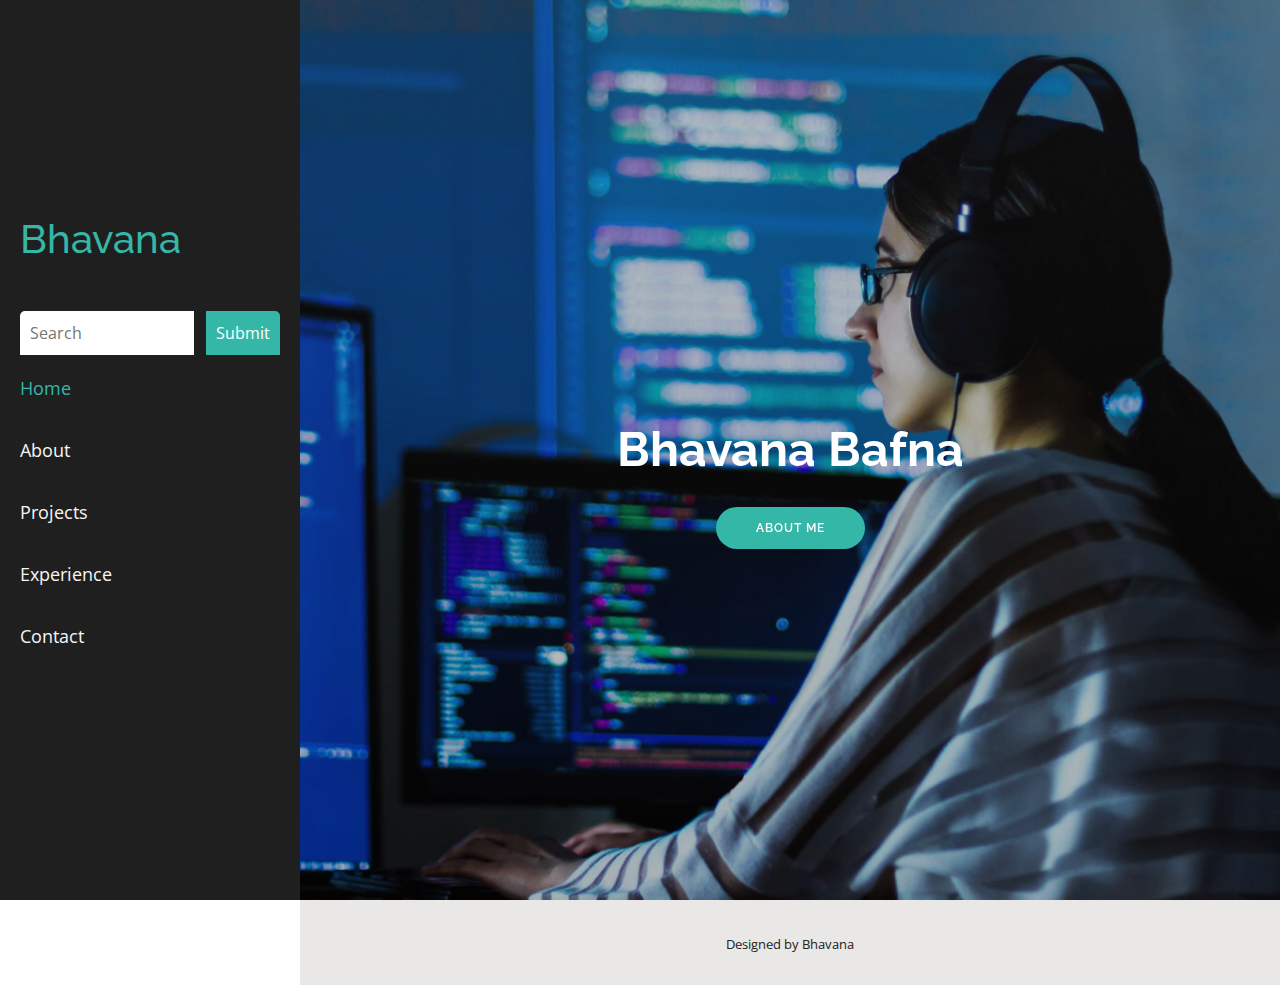
<file: index.html>
<!DOCTYPE html>
<html lang="en">

<head>
  <meta charset="utf-8">
  <meta content="width=device-width, initial-scale=1.0" name="viewport">

  <title> Bhavana Bafna | Portfolio</title>
  <meta content="" name="description">
  <meta content="" name="keywords">

  <!-- Favicons -->
  <link href="assets/img/favicon.png" rel="icon">
  <link href="assets/img/apple-touch-icon.png" rel="apple-touch-icon">

  <!-- Google Fonts -->
  <link href="https://fonts.googleapis.com/css?family=Open+Sans:300,300i,400,400i,600,600i,700,700i|Raleway:300,300i,400,400i,500,500i,600,600i,700,700i|Poppins:300,300i,400,400i,500,500i,600,600i,700,700i" rel="stylesheet">

  <!-- Vendor CSS Files -->
  <link href="assets/vendor/aos/aos.css" rel="stylesheet">
  <link href="assets/vendor/bootstrap/css/bootstrap.min.css" rel="stylesheet">
  <link href="assets/vendor/bootstrap-icons/bootstrap-icons.css" rel="stylesheet">
  <link href="assets/vendor/boxicons/css/boxicons.min.css" rel="stylesheet">
  <link href="assets/vendor/glightbox/css/glightbox.min.css" rel="stylesheet">
  <link href="assets/vendor/swiper/swiper-bundle.min.css" rel="stylesheet">

  <!-- Template Main CSS File -->
  <link href="assets/css/style.css" rel="stylesheet">

</head>

<body>

  <!-- ======= Header ======= -->
  <div class="sidebar">
    <h1 class="logo me-auto me-lg-0 mb-5"><a href="index.html">Bhavana</a></h1>
    <div class="search">
      <form class="search-form">
        <input type="text" placeholder="Search">
        <input type="submit" value="Submit">
      </form>
    </div>
    <a href="index.html" class="sidebar-tabs sidebar-active">Home</a>
    <a href="about.html" class="sidebar-tabs">About</a>
    <a href="projects.html" class="sidebar-tabs">Projects</a>
    <a href="experience.html" class="sidebar-tabs">Experience</a>
    <a href="contact.html" class="sidebar-tabs">Contact</a>
    
  </div>

  <header id="header" class="fixed-top">
    
    <div class="container-fluid d-flex justify-content-between align-items-center">

      <h1 class="logo me-auto me-lg-0"><a href="index.html">Bhavana</a></h1>

      <nav id="navbar" class="navbar order-last order-lg-0">
        
        <ul>
          <li><a class="active" href="index.html">Home</a></li>
          <li><a href="about.html">About</a></li>
          <li><a href="experience.html">Experience</a></li>
          <li><a href="projects.html">Projects</a></li>
          <li><a href="contact.html">Contact</a></li>
        </ul>
        <!-- <input type="text" placeholder="Search"> -->
        <i class="bi bi-list mobile-nav-toggle"></i>
      </nav>
      <!-- .navbar -->

      <div class="header-social-links">
        <a href="mailto: bhavnabafna.bb@gmail.com" class="mail"><i class="bi bi-envelope"></i></a>
        <a href="https://github.com/Bhavana568" class="github"><i class="bi bi-github"></i></a>
        <a href="https://instagram.com/bafna_bhavana123?utm_medium=copy_link" class="instagram"><i class="bi bi-instagram"></i></a>
        <a href="https://www.linkedin.com/in/bhavana-bafna-2b80991a6" class="linkedin"><i class="bi bi-linkedin"></i></i></a>
      </div>

    </div>

  </header>
  <!-- End Header -->

  <!-- ======= Hero Section ======= -->
  <section id="hero" class="d-flex align-items-center">
    <div class="container d-flex flex-column align-items-center" data-aos="zoom-in" data-aos-delay="100">
      <h1>Bhavana Bafna</h1>
      <a href="about.html" class="btn-about">About Me</a>
    </div>
  </section><!-- End Hero -->

  <!-- ======= Footer ======= -->
  <footer id="footer">
    <div class="container">
     
      <div class="credits">
        Designed by Bhavana
      </div>
    </div>
  </footer><!-- End  Footer -->

  <div id="preloader"></div>
  <a href="#" class="back-to-top d-flex align-items-center justify-content-center"><i class="bi bi-arrow-up-short"></i></a>

  <!-- Vendor JS Files -->
  <script src="assets/vendor/purecounter/purecounter.js"></script>
  <script src="assets/vendor/aos/aos.js"></script>
  <script src="assets/vendor/bootstrap/js/bootstrap.bundle.min.js"></script>
  <script src="assets/vendor/glightbox/js/glightbox.min.js"></script>
  <script src="assets/vendor/isotope-layout/isotope.pkgd.min.js"></script>
  <script src="assets/vendor/swiper/swiper-bundle.min.js"></script>
  <script src="assets/vendor/waypoints/noframework.waypoints.js"></script>
  <script src="assets/vendor/php-email-form/validate.js"></script>

  <!-- Template Main JS File -->
  <script src="assets/js/main.js"></script>

</body>

</html>
</file>
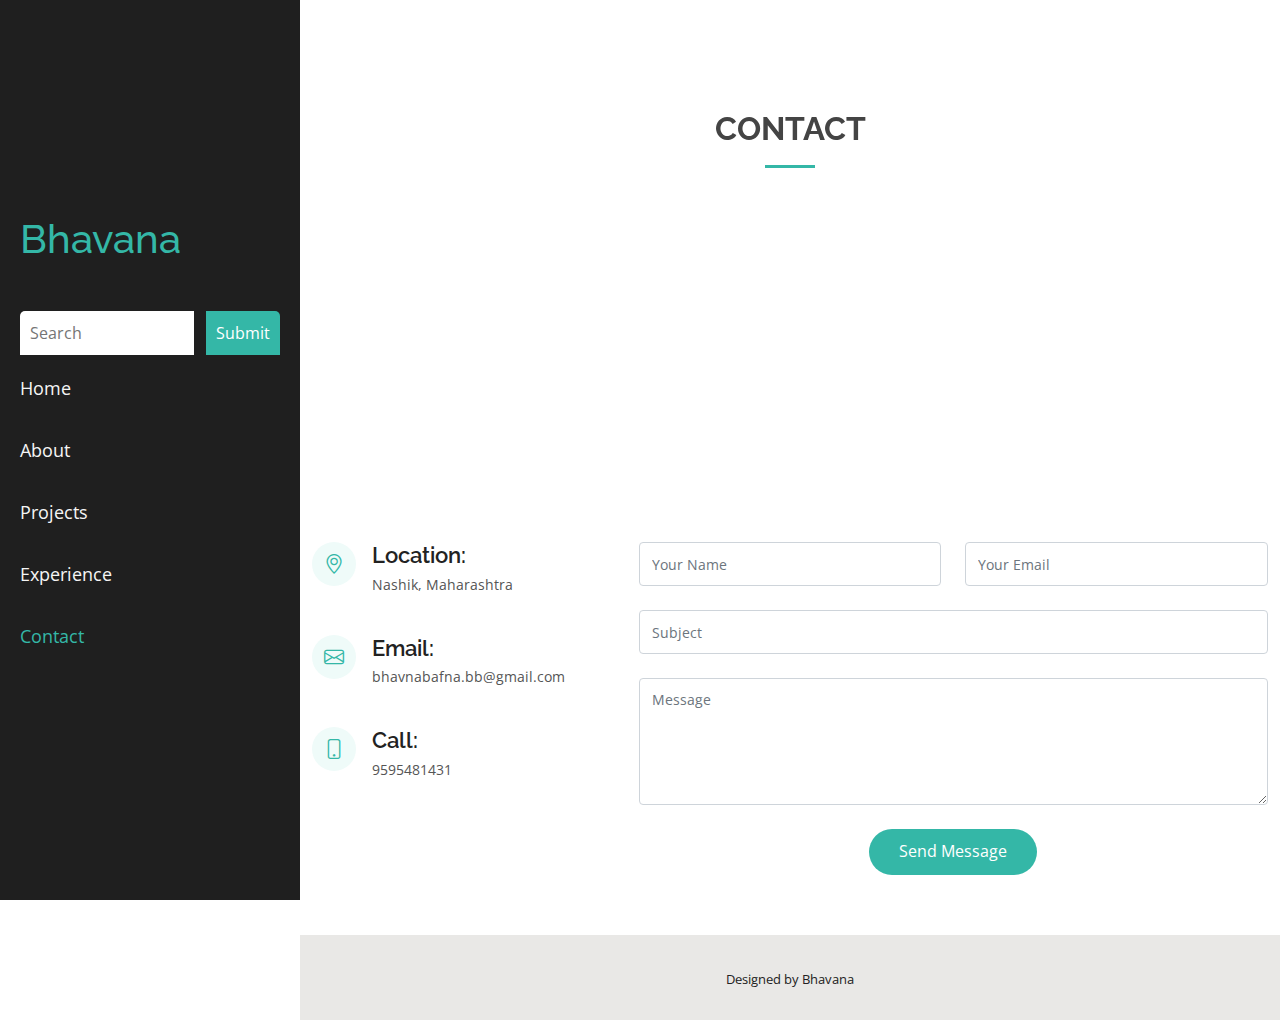
<file: contact.html>
<!DOCTYPE html>
<html lang="en">

<head>
  <meta charset="utf-8">
  <meta content="width=device-width, initial-scale=1.0" name="viewport">

  <title>Contact</title>
  <meta content="" name="description">
  <meta content="" name="keywords">

  <!-- Favicons -->
  <link href="assets/img/favicon.png" rel="icon">
  <link href="assets/img/apple-touch-icon.png" rel="apple-touch-icon">

  <!-- Google Fonts -->
  <link href="https://fonts.googleapis.com/css?family=Open+Sans:300,300i,400,400i,600,600i,700,700i|Raleway:300,300i,400,400i,500,500i,600,600i,700,700i|Poppins:300,300i,400,400i,500,500i,600,600i,700,700i" rel="stylesheet">

  <!-- Vendor CSS Files -->
  <link href="assets/vendor/aos/aos.css" rel="stylesheet">
  <link href="assets/vendor/bootstrap/css/bootstrap.min.css" rel="stylesheet">
  <link href="assets/vendor/bootstrap-icons/bootstrap-icons.css" rel="stylesheet">
  <link href="assets/vendor/boxicons/css/boxicons.min.css" rel="stylesheet">
  <link href="assets/vendor/glightbox/css/glightbox.min.css" rel="stylesheet">
  <link href="assets/vendor/swiper/swiper-bundle.min.css" rel="stylesheet">

  <!-- Template Main CSS File -->
  <link href="assets/css/style.css" rel="stylesheet">

</head>

<body>

  <!-- ======= Header ======= -->
  <header id="header" class="fixed-top">
    <div class="container-fluid d-flex justify-content-between align-items-center">

      <h1 class="logo me-auto me-lg-0"><a href="index.html">Bhavana</a></h1>
    
      <nav id="navbar" class="navbar order-last order-lg-0">
        <ul>
          <li><a href="index.html">Home</a></li>
          <li><a href="about.html">About</a></li>
          <li><a href="experience.html">Experience</a></li>
          <li><a href="projects.html">Projects</a></li>
          <li><a class="active" href="contact.html">Contact</a></li>
        </ul>
        <!-- <input type="text" placeholder="Search"> -->
        <i class="bi bi-list mobile-nav-toggle"></i>
      </nav><!-- .navbar -->

      <div class="header-social-links">
        <a href="mailto: bhavnabafna.bb@gmail.com" class="mail"><i class="bi bi-envelope"></i></a>
        <a href="https://github.com/Bhavana568" class="github"><i class="bi bi-github"></i></a>
        <a href="https://instagram.com/bafna_bhavana123?utm_medium=copy_link" class="instagram"><i class="bi bi-instagram"></i></a>
        <a href="https://www.linkedin.com/in/bhavana-bafna-2b80991a6" class="linkedin"><i class="bi bi-linkedin"></i></i></a>
      </div>

    </div>

  </header><!-- End Header -->

  <main id="main">

    <!-- ======= Contact Section ======= -->
    <div class="sidebar">
      <h1 class="logo me-auto me-lg-0 mb-5"><a href="index.html">Bhavana</a></h1>
      <!-- <input class="mb-5"  type="text" placeholder="Search"> -->
      <div class="search">
        <form class="search-form">
          <input type="text" placeholder="Search">
          <input type="submit" value="Submit">
        </form>
      </div>
      <a href="index.html" class="sidebar-tabs">Home</a>
      <a href="about.html" class="sidebar-tabs ">About</a>
      <a href="projects.html" class="sidebar-tabs">Projects</a>
      <a href="experience.html" class="sidebar-tabs">Experience</a>
      <a href="contact.html" class="sidebar-tabs sidebar-active">Contact</a>
    </div>

    <section id="contact" class="contact">
      <div class="container" data-aos="fade-up">

        <div class="section-title">
          <h2>Contact</h2>
           </div>

        <div>
          <iframe style="border:0; width: 100%; height: 270px;" src="https://www.google.com/maps/embed?pb=!1m18!1m12!1m3!1d239962.83697186882!2d73.6633947197378!3d19.990908031117453!2m3!1f0!2f0!3f0!3m2!1i1024!2i768!4f13.1!3m3!1m2!1s0x3bddd290b09914b3%3A0xcb07845d9d28215c!2sNashik%2C%20Maharashtra!5e0!3m2!1sen!2sin!4v1642654999520!5m2!1sen!2sin" frameborder="0" allowfullscreen></iframe>
         </div>

        <div class="row mt-5">

          <div class="col-lg-4">
            <div class="info">
              <div class="address">
                <i class="bi bi-geo-alt"></i>
                <h4>Location:</h4>
                <p>Nashik, Maharashtra</p>
              </div>

              <div class="email">
                <i class="bi bi-envelope"></i>
                <h4>Email:</h4>
                <p>bhavnabafna.bb@gmail.com</p>
              </div>

              <div class="phone">
                <i class="bi bi-phone"></i>
                <h4>Call:</h4>
                <p>9595481431</p>
              </div>

            </div>

          </div>

          <div class="col-lg-8 mt-5 mt-lg-0">

            <form action="forms/contact.php" method="post" role="form" class="php-email-form">
              <div class="row">
                <div class="col-md-6 form-group">
                  <input type="text" name="name" class="form-control" id="name" placeholder="Your Name" required>
                </div>
                <div class="col-md-6 form-group mt-3 mt-md-0">
                  <input type="email" class="form-control" name="email" id="email" placeholder="Your Email" required>
                </div>
              </div>
              <div class="form-group mt-3">
                <input type="text" class="form-control" name="subject" id="subject" placeholder="Subject" required>
              </div>
              <div class="form-group mt-3">
                <textarea class="form-control" name="message" rows="5" placeholder="Message" required></textarea>
              </div>
              <div class="my-3">
                <div class="loading">Loading</div>
                <div class="error-message"></div>
                <div class="sent-message">Your message has been sent. Thank you!</div>
              </div>
              <div class="text-center"><button type="submit">Send Message</button></div>
            </form>

          </div>

        </div>

      </div>
    </section><!-- End Contact Section -->

  </main><!-- End #main -->

  <!-- ======= Footer ======= -->
  <footer id="footer">
    <div class="container">
      
      <div class="credits">
        Designed by Bhavana
      </div>
    </div>
  </footer><!-- End  Footer -->

  <div id="preloader"></div>
  <a href="#" class="back-to-top d-flex align-items-center justify-content-center"><i class="bi bi-arrow-up-short"></i></a>

  <!-- Vendor JS Files -->
  <script src="assets/vendor/purecounter/purecounter.js"></script>
  <script src="assets/vendor/aos/aos.js"></script>
  <script src="assets/vendor/bootstrap/js/bootstrap.bundle.min.js"></script>
  <script src="assets/vendor/glightbox/js/glightbox.min.js"></script>
  <script src="assets/vendor/isotope-layout/isotope.pkgd.min.js"></script>
  <script src="assets/vendor/swiper/swiper-bundle.min.js"></script>
  <script src="assets/vendor/waypoints/noframework.waypoints.js"></script>
  <script src="assets/vendor/php-email-form/validate.js"></script>

  <!-- Template Main JS File -->
  <script src="assets/js/main.js"></script>

</body>

</html>
</file>
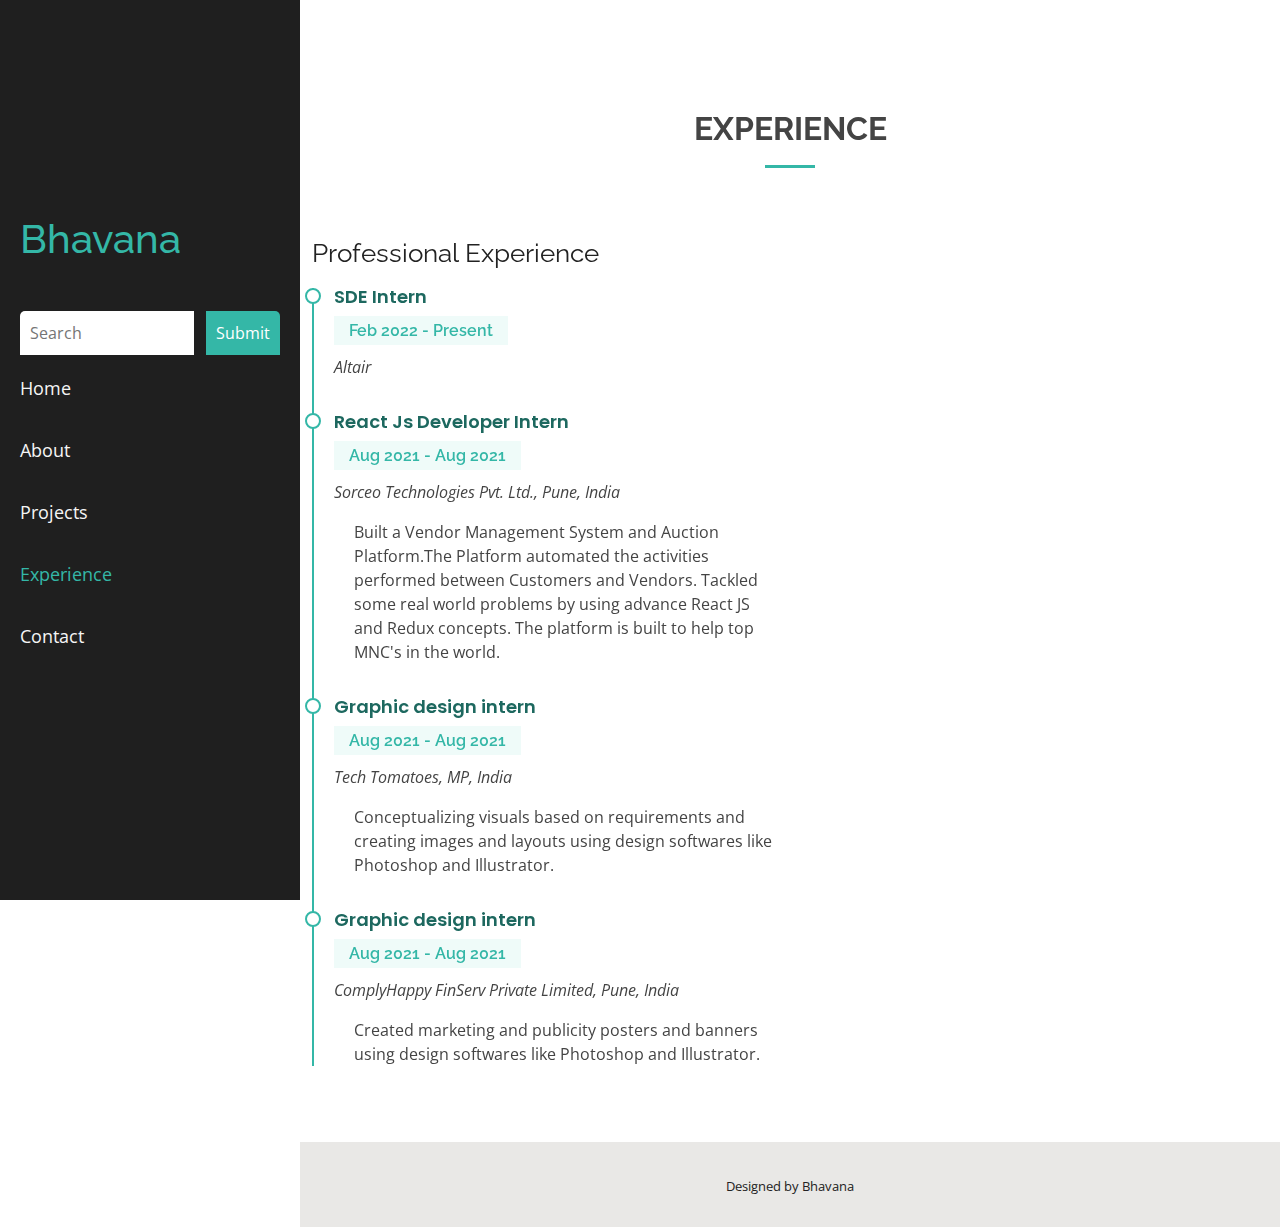
<file: experience.html>
<!DOCTYPE html>
<html lang="en">

<head>
  <meta charset="utf-8">
  <meta content="width=device-width, initial-scale=1.0" name="viewport">

  <title>Experience</title>
  <meta content="" name="description">
  <meta content="" name="keywords">

  <!-- Favicons -->
  <link href="assets/img/favicon.png" rel="icon">
  <link href="assets/img/apple-touch-icon.png" rel="apple-touch-icon">

  <!-- Google Fonts -->
  <link href="https://fonts.googleapis.com/css?family=Open+Sans:300,300i,400,400i,600,600i,700,700i|Raleway:300,300i,400,400i,500,500i,600,600i,700,700i|Poppins:300,300i,400,400i,500,500i,600,600i,700,700i" rel="stylesheet">

  <!-- Vendor CSS Files -->
  <link href="assets/vendor/aos/aos.css" rel="stylesheet">
  <link href="assets/vendor/bootstrap/css/bootstrap.min.css" rel="stylesheet">
  <link href="assets/vendor/bootstrap-icons/bootstrap-icons.css" rel="stylesheet">
  <link href="assets/vendor/boxicons/css/boxicons.min.css" rel="stylesheet">
  <link href="assets/vendor/glightbox/css/glightbox.min.css" rel="stylesheet">
  <link href="assets/vendor/swiper/swiper-bundle.min.css" rel="stylesheet">

  <!-- Template Main CSS File -->
  <link href="assets/css/style.css" rel="stylesheet">

</head>

<body>

  <!-- ======= Header ======= -->
  <div class="sidebar">
    <h1 class="logo me-auto me-lg-0 mb-5"><a href="index.html">Bhavana</a></h1>
    <div class="search">
      <form class="search-form">
        <input type="text" placeholder="Search">
        <input type="submit" value="Submit">
      </form>
    </div>
    <!-- <input class="mb-5"  type="text" placeholder="Search"> -->
    <a href="index.html" class="sidebar-tabs">Home</a>
    <a href="about.html" class="sidebar-tabs ">About</a>
    <a href="projects.html" class="sidebar-tabs">Projects</a>
    <a href="experience.html" class="sidebar-tabs sidebar-active">Experience</a>
    <a href="contact.html" class="sidebar-tabs ">Contact</a>
  </div>

  <header id="header" class="fixed-top">
    <div class="container-fluid d-flex justify-content-between align-items-center">

      <h1 class="logo me-auto me-lg-0"><a href="index.html">Bhavana</a></h1>
       <nav id="navbar" class="navbar order-last order-lg-0">
        <ul>
          <li><a href="index.html">Home</a></li>
          <li><a href="about.html">About</a></li>
          <li><a class="active" href="experience.html">Experience</a></li>
          <li><a href="projects.html">Projects</a></li>
         <li><a href="contact.html">Contact</a></li>
        </ul>
        <!-- <input type="text" placeholder="Search"> -->
        <!-- <i class="bi bi-list mobile-nav-toggle"></i> -->
      </nav>
      <!-- .navbar -->

      <div class="header-social-links">
        <a href="mailto: bhavnabafna.bb@gmail.com" class="mail"><i class="bi bi-envelope"></i></a>
        <a href="https://github.com/Bhavana568" class="github"><i class="bi bi-github"></i></a>
        <a href="https://instagram.com/bafna_bhavana123?utm_medium=copy_link" class="instagram"><i class="bi bi-instagram"></i></a>
        <a href="https://www.linkedin.com/in/bhavana-bafna-2b80991a6" class="linkedin"><i class="bi bi-linkedin"></i></i></a>
      </div>

    </div>

  </header><!-- End Header -->

  <main id="main">

    <!-- ======= Resume Section ======= -->
    <section id="resume" class="resume">
      <div class="container" data-aos="fade-up">

        <div class="section-title">
          <h2>Experience</h2>
          </div>

        <div class="row">
          <div class="col-lg-6">
            <h3 class="resume-title">Professional Experience</h3>
            <div class="resume-item">
              <h4>SDE Intern</h4>
              <h5>Feb 2022 - Present</h5>
              <p><em>Altair</em></p>
              <p>
              <ul>
                <p>
                  <!-- Built a Vendor Management System and Auction Platform.The Platform automated the activities performed between Customers and Vendors. Tackled some real world problems by using advance React JS and Redux concepts. The platform is built to help top MNC's in the world. -->
                </p>
               </ul>
              </p>
            </div>
            <div class="resume-item">
              <h4>React Js Developer Intern</h4>
              <h5>Aug 2021 - Aug 2021</h5>
              <p><em>Sorceo Technologies Pvt. Ltd., Pune, India</em></p>
              <p>
              <ul>
                <p>
                  Built a Vendor Management System and Auction Platform.The Platform automated the activities performed between Customers and Vendors. Tackled some real world problems by using advance React JS and Redux concepts. The platform is built to help top MNC's in the world.
                </p>
               </ul>
              </p>
            </div>
            <div class="resume-item">
              <h4>Graphic design intern</h4>
              <h5>Aug 2021 - Aug 2021</h5>
              <p><em>Tech Tomatoes, MP, India</em></p>
              <p>
              <ul>
                <p>
                  Conceptualizing visuals based on requirements and creating images and layouts using design softwares like Photoshop and Illustrator.
                </p>
                </ul>
              </p>
            </div>
            <div class="resume-item">
              <h4>Graphic design intern</h4>
              <h5>Aug 2021 - Aug 2021</h5>
              <p><em>ComplyHappy FinServ Private Limited, Pune, India</em></p>
              <p>
              <ul>
                <p>
                  Created marketing and publicity posters and banners using design softwares like Photoshop and Illustrator.
                </p>
                </ul>
              </p>
            </div>
          </div>
        </div>

      </div>
    </section><!-- End Resume Section -->

  </main><!-- End #main -->

  <!-- ======= Footer ======= -->
  <footer id="footer">
    <div class="container">
      
      <div class="credits">
       Designed by Bhavana
      </div>
    </div>
  </footer><!-- End  Footer -->

  <div id="preloader"></div>
  <a href="#" class="back-to-top d-flex align-items-center justify-content-center"><i class="bi bi-arrow-up-short"></i></a>

  <!-- Vendor JS Files -->
  <script src="assets/vendor/purecounter/purecounter.js"></script>
  <script src="assets/vendor/aos/aos.js"></script>
  <script src="assets/vendor/bootstrap/js/bootstrap.bundle.min.js"></script>
  <script src="assets/vendor/glightbox/js/glightbox.min.js"></script>
  <script src="assets/vendor/isotope-layout/isotope.pkgd.min.js"></script>
  <script src="assets/vendor/swiper/swiper-bundle.min.js"></script>
  <script src="assets/vendor/waypoints/noframework.waypoints.js"></script>
  <script src="assets/vendor/php-email-form/validate.js"></script>

  <!-- Template Main JS File -->
  <script src="assets/js/main.js"></script>

</body>

</html>
</file>
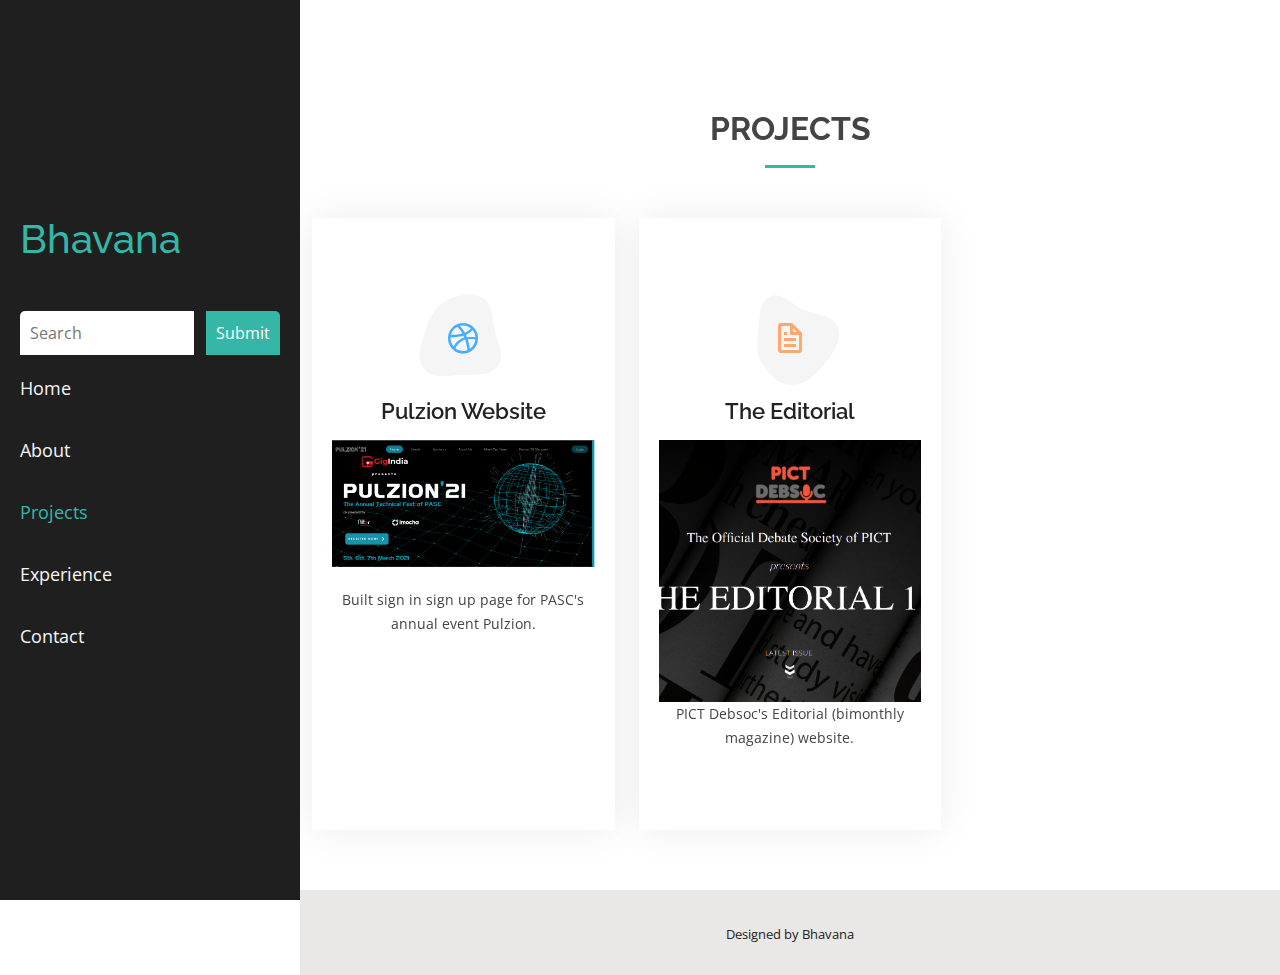
<file: projects.html>
<!DOCTYPE html>
<html lang="en">

<head>
  <meta charset="utf-8">
  <meta content="width=device-width, initial-scale=1.0" name="viewport">

  <title>Projects</title>
  <meta content="" name="description">
  <meta content="" name="keywords">

  <!-- Favicons -->
  <link href="assets/img/favicon.png" rel="icon">
  <link href="assets/img/apple-touch-icon.png" rel="apple-touch-icon">

  <!-- Google Fonts -->
  <link href="https://fonts.googleapis.com/css?family=Open+Sans:300,300i,400,400i,600,600i,700,700i|Raleway:300,300i,400,400i,500,500i,600,600i,700,700i|Poppins:300,300i,400,400i,500,500i,600,600i,700,700i" rel="stylesheet">

  <!-- Vendor CSS Files -->
  <link href="assets/vendor/aos/aos.css" rel="stylesheet">
  <link href="assets/vendor/bootstrap/css/bootstrap.min.css" rel="stylesheet">
  <link href="assets/vendor/bootstrap-icons/bootstrap-icons.css" rel="stylesheet">
  <link href="assets/vendor/boxicons/css/boxicons.min.css" rel="stylesheet">
  <link href="assets/vendor/glightbox/css/glightbox.min.css" rel="stylesheet">
  <link href="assets/vendor/swiper/swiper-bundle.min.css" rel="stylesheet">

  <!-- Template Main CSS File -->
  <link href="assets/css/style.css" rel="stylesheet">

</head>

<body>

  <!-- ======= Header ======= -->
  <div class="sidebar">
    <h1 class="logo me-auto me-lg-0 mb-5"><a href="index.html">Bhavana</a></h1>
    <div class="search">
      <form class="search-form">
        <input type="text" placeholder="Search">
        <input type="submit" value="Submit">
      </form>
    </div>
    <!-- <input class="mb-5" type="text" placeholder="Search"> -->
    <a href="index.html" class="sidebar-tabs">Home</a>
    <a href="about.html" class="sidebar-tabs ">About</a>
    <a href="projects.html" class="sidebar-tabs sidebar-active">Projects</a>
    <a href="experience.html" class="sidebar-tabs ">Experience</a>
    <a href="contact.html" class="sidebar-tabs ">Contact</a>
  </div>

  <header id="header" class="fixed-top">
    <div class="container-fluid d-flex justify-content-between align-items-center">

      <h1 class="logo me-auto me-lg-0"><a href="index.html">Bhavana</a></h1>
      <nav id="navbar" class="navbar order-last order-lg-0">
        <ul>
          <li><a href="index.html">Home</a></li>
          <li><a href="about.html">About</a></li>
          <li><a href="experience.html">Experience</a></li>
          <li><a class="active" href="projects.html">Projects</a></li>
         <li><a href="contact.html">Contact</a></li>
        </ul>
        <!-- <input type="text" placeholder="Search"> -->
        <i class="bi bi-list mobile-nav-toggle"></i>
      </nav><!-- .navbar -->

      <div class="header-social-links">
        <a href="mailto: bhavnabafna.bb@gmail.com" class="mail"><i class="bi bi-envelope"></i></a>
        <a href="https://github.com/Bhavana568" class="github"><i class="bi bi-github"></i></a>
        <a href="https://instagram.com/bafna_bhavana123?utm_medium=copy_link" class="instagram"><i class="bi bi-instagram"></i></a>
        <a href="https://www.linkedin.com/in/bhavana-bafna-2b80991a6" class="linkedin"><i class="bi bi-linkedin"></i></i></a>
      </div>

    </div>

  </header><!-- End Header -->

  <main id="main">

    <!-- ======= Services Section ======= -->
    <section id="services" class="services">
      <div class="container" data-aos="fade-up">

        <div class="section-title">
          <h2>Projects</h2>
        </div>

        <div class="row">
          <div class="col-lg-4 col-md-6 d-flex align-items-stretch" data-aos="zoom-in" data-aos-delay="100">
            <div class="icon-box iconbox-blue">
              <div class="icon">
                <svg width="100" height="100" viewBox="0 0 600 600" xmlns="http://www.w3.org/2000/svg">
                  <path stroke="none" stroke-width="0" fill="#f5f5f5" d="M300,521.0016835830174C376.1290562159157,517.8887921683347,466.0731472004068,529.7835943286574,510.70327084640275,468.03025145048787C554.3714126377745,407.6079735673963,508.03601936045806,328.9844924480964,491.2728898941984,256.3432110539036C474.5976632858925,184.082847569629,479.9380746630129,96.60480741107993,416.23090153303,58.64404602377083C348.86323505073057,18.502131276798302,261.93793281208167,40.57373210992963,193.5410806939664,78.93577620505333C130.42746243093433,114.334589627462,98.30271207620316,179.96522072025542,76.75703585869454,249.04625023123273C51.97151888228291,328.5150500222984,13.704378332031375,421.85034740162234,66.52175969318436,486.19268352777647C119.04800174914682,550.1803526380478,217.28368757567262,524.383925680826,300,521.0016835830174"></path>
                </svg>
                <i class="bx bxl-dribbble"></i>
              </div>
              <h4><a href="https://pulzion.in/">Pulzion Website</a></h4>
              <img src="assets/img/pulzion.png" class="img-fluid" alt="">
              <p>Built sign in sign up page for PASC's annual event Pulzion.</p>
            </div>
          </div>

          <div class="col-lg-4 col-md-6 d-flex align-items-stretch mt-4 mt-md-0" data-aos="zoom-in" data-aos-delay="200">
            <div class="icon-box iconbox-orange ">
              <div class="icon">
                <svg width="100" height="100" viewBox="0 0 600 600" xmlns="http://www.w3.org/2000/svg">
                  <path stroke="none" stroke-width="0" fill="#f5f5f5" d="M300,582.0697525312426C382.5290701553225,586.8405444964366,449.9789794690241,525.3245884688669,502.5850820975895,461.55621195738473C556.606425686781,396.0723002908107,615.8543463187945,314.28637112970534,586.6730223649479,234.56875336149918C558.9533121215079,158.8439757836574,454.9685369536778,164.00468322053177,381.49747125262974,130.76875717737553C312.15926192815925,99.40240125094834,248.97055460311594,18.661163978235184,179.8680185752513,50.54337015887873C110.5421016452524,82.52863877960104,119.82277516462835,180.83849132639028,109.12597500060166,256.43424936330496C100.08760227029461,320.3096726198365,92.17705696193138,384.0621239912766,124.79988738764834,439.7174275375508C164.83382741302287,508.01625554203684,220.96474134820875,577.5009287672846,300,582.0697525312426"></path>
                </svg>
                <i class="bx bx-file"></i>
              </div>
              <h4><a href="https://pictdebsoc.github.io/the_editorial/issue.html">The Editorial</a></h4>
              <img src="assets/img/editorial.png" class="img-fluid" alt="">
              <p>PICT Debsoc's Editorial (bimonthly magazine) website.</p>
            </div>
          </div>

        </div>

      </div>
    </section><!-- End Services Section -->

  </main><!-- End #main -->

  <!-- ======= Footer ======= -->
  <footer id="footer">
    <div class="container">
      
      <div class="credits">
        Designed by Bhavana
      </div>
    </div>
  </footer><!-- End  Footer -->

  <div id="preloader"></div>
  <a href="#" class="back-to-top d-flex align-items-center justify-content-center"><i class="bi bi-arrow-up-short"></i></a>

  <!-- Vendor JS Files -->
  <script src="assets/vendor/purecounter/purecounter.js"></script>
  <script src="assets/vendor/aos/aos.js"></script>
  <script src="assets/vendor/bootstrap/js/bootstrap.bundle.min.js"></script>
  <script src="assets/vendor/glightbox/js/glightbox.min.js"></script>
  <script src="assets/vendor/isotope-layout/isotope.pkgd.min.js"></script>
  <script src="assets/vendor/swiper/swiper-bundle.min.js"></script>
  <script src="assets/vendor/waypoints/noframework.waypoints.js"></script>
  <script src="assets/vendor/php-email-form/validate.js"></script>

  <!-- Template Main JS File -->
  <script src="assets/js/main.js"></script>

</body>

</html>
</file>
<file: assets/css/style.css>
/*--------------------------------------------------------------
# General
--------------------------------------------------------------*/
body {
  font-family: "Open Sans", sans-serif;
  color: #444444;
  padding-left: 300px;
}

a {
  color: #34b7a7;
  text-decoration: none;
}

a:hover {
  color: #51cdbe;
  text-decoration: none;
}

h1, h2, h3, h4, h5, h6 {
  font-family: "Raleway", sans-serif;
}

#main {
  margin-top: 50px;
}
@media (max-width: 992px) {
  #main {
    margin-top: 30px;
  }
}

/*--------------------------------------------------------------
# Preloader
--------------------------------------------------------------*/
#preloader {
  position: fixed;
  top: 0;
  left: 0;
  right: 0;
  bottom: 0;
  z-index: 9999;
  overflow: hidden;
  background: #fff;
}

#preloader:before {
  content: "";
  position: fixed;
  top: calc(50% - 30px);
  left: calc(50% - 30px);
  border: 6px solid #34b7a7;
  border-top-color: #dcf5f2;
  border-radius: 50%;
  width: 60px;
  height: 60px;
  -webkit-animation: animate-preloader 1s linear infinite;
  animation: animate-preloader 1s linear infinite;
}

@-webkit-keyframes animate-preloader {
  0% {
    transform: rotate(0deg);
  }
  100% {
    transform: rotate(360deg);
  }
}

@keyframes animate-preloader {
  0% {
    transform: rotate(0deg);
  }
  100% {
    transform: rotate(360deg);
  }
}
/*--------------------------------------------------------------
# Back to top button
--------------------------------------------------------------*/
.back-to-top {
  position: fixed;
  visibility: hidden;
  opacity: 0;
  right: 15px;
  bottom: 15px;
  z-index: 996;
  background: #34b7a7;
  width: 40px;
  height: 40px;
  border-radius: 50px;
  transition: all 0.4s;
}
.back-to-top i {
  font-size: 24px;
  color: #fff;
  line-height: 0;
}
.back-to-top:hover {
  background: #49cbbb;
  color: #fff;
}
.back-to-top.active {
  visibility: visible;
  opacity: 1;
}

/*--------------------------------------------------------------
# Header
--------------------------------------------------------------*/
#header {
  background: #e9e8e6;
  box-shadow: 0px 0px 25px 0 rgba(0, 0, 0, 0.08);
  z-index: 997;
  padding: 15px 0;
  display: none;
}
#header .logo {
  font-size: 32px;
  margin: 0;
  padding: 0;
  line-height: 1;
  font-weight: 400;
  letter-spacing: 2px;
  text-transform: uppercase;
}
#header .logo a {
  color: #222222;
}
#header .logo img {
  max-height: 40px;
}
@media (max-width: 992px) {
  #header .logo {
    font-size: 28px;
  }
}

/*--------------------------------------------------------------
# Header Social Links
--------------------------------------------------------------*/
.header-social-links {
  padding-right: 15px;
}
.header-social-links a {
  color: #6f6f6f;
  padding-left: 6px;
  display: inline-block;
  line-height: 0px;
  transition: 0.3s;
  font-size: 16px;
}
.header-social-links a:hover {
  color: #34b7a7;
}

/*--------------------------------------------------------------
# Navigation Menu
--------------------------------------------------------------*/
/**
* Desktop Navigation 
*/
.sidebar {
  width: 300px;
  height: 100vh;
  position: fixed;
  top: 0px;
  left: 0px;
  z-index: 2;
  padding: 20px;
  display: flex;
  flex-direction: column;
  justify-content: center;
  background: rgba(31, 31, 31);
  backdrop-filter: blur(5px);
}

.sidebar .sidebar-tabs {
  display: block;
  width: 100%;
  margin-bottom: 30px;
  color: whitesmoke;
  font-size: 18px;
  padding-bottom: 5px;
  /* border-bottom: 1px solid #34b7a7; */
  text-decoration: none;
  transition: ease-in-out 200ms;
}

.sidebar .sidebar-active{
  color: #34b7a7;
}

.navbar {
  padding: 0;
}
.navbar ul {
  margin: 0;
  padding: 0;
  display: flex;
  list-style: none;
  align-items: center;
}
.navbar li {
  position: relative;
  padding: 10px 0 10px 28px;
}
.navbar a, .navbar a:focus {
  display: flex;
  align-items: center;
  justify-content: space-between;
  font-family: "Raleway", sans-serif;
  font-size: 15px;
  font-weight: 600;
  color: #888888;
  white-space: nowrap;
  transition: 0.3s;
  position: relative;
}
.navbar a i, .navbar a:focus i {
  font-size: 12px;
  line-height: 0;
  margin-left: 5px;
}
.navbar > ul > li > a:before {
  content: "";
  position: absolute;
  width: 0;
  height: 2px;
  bottom: -5px;
  left: 0;
  background-color: #34b7a7;
  visibility: hidden;
  width: 0px;
  transition: all 0.3s ease-in-out 0s;
}
.navbar a:hover:before, .navbar li:hover > a:before, .navbar .active:before {
  visibility: visible;
  width: 25px;
}
.navbar a:hover, .navbar .active, .navbar .active:focus, .navbar li:hover > a {
  color: #222222;
}
.navbar .dropdown ul {
  display: block;
  position: absolute;
  left: 14px;
  top: calc(100% + 30px);
  margin: 0;
  padding: 10px 0;
  z-index: 99;
  opacity: 0;
  visibility: hidden;
  background: #fff;
  box-shadow: 0px 0px 30px rgba(127, 137, 161, 0.25);
  transition: 0.3s;
  border-radius: 4px;
}
.navbar .dropdown ul li {
  min-width: 200px;
  padding: 0;
}
.navbar .dropdown ul a {
  padding: 10px 20px;
  font-size: 15px;
  text-transform: none;
  font-weight: 600;
}
.navbar .dropdown ul a i {
  font-size: 12px;
}
.navbar .dropdown ul a:hover, .navbar .dropdown ul .active:hover, .navbar .dropdown ul li:hover > a {
  color: #34b7a7;
}
.navbar .dropdown:hover > ul {
  opacity: 1;
  top: 100%;
  visibility: visible;
}
.navbar .dropdown .dropdown ul {
  top: 0;
  left: calc(100% - 30px);
  visibility: hidden;
}
.navbar .dropdown .dropdown:hover > ul {
  opacity: 1;
  top: 0;
  left: 100%;
  visibility: visible;
}
@media (max-width: 1366px) {
  .navbar .dropdown .dropdown ul {
    left: -90%;
  }
  .navbar .dropdown .dropdown:hover > ul {
    left: -100%;
  }
}

/**
* Mobile Navigation 
*/
.mobile-nav-toggle {
  color: #222222;
  font-size: 28px;
  cursor: pointer;
  display: none;
  line-height: 0;
  transition: 0.5s;
}
.mobile-nav-toggle.bi-x {
  color: #fff;
}

.nav input[type=text] {
  float: right;
  padding: 6px;
  border: none;
  margin-top: 8px;
  margin-right: 16px;
  font-size: 17px;
}


@media (max-width: 991px) {
  .mobile-nav-toggle {
    display: block;
  }

  .navbar ul {
    display: none;
  }
}
.navbar-mobile {
  position: fixed;
  overflow: hidden;
  top: 0;
  right: 0;
  left: 0;
  bottom: 0;
  background: rgba(9, 9, 9, 0.9);
  transition: 0.3s;
  z-index: 999;
}
.navbar-mobile .mobile-nav-toggle {
  position: absolute;
  top: 15px;
  right: 15px;
}
.navbar-mobile ul {
  display: block;
  position: absolute;
  top: 55px;
  right: 15px;
  bottom: 15px;
  left: 15px;
  padding: 10px 0;
  border-radius: 10px;
  background-color: #fff;
  overflow-y: auto;
  transition: 0.3s;
}
.navbar-mobile a, .navbar-mobile a:focus {
  font-size: 15px;
  padding-right: 15px;
  color: #222222;
}
.navbar-mobile a:hover, .navbar-mobile .active, .navbar-mobile li:hover > a {
  color: #34b7a7;
}
.navbar-mobile .getstarted, .navbar-mobile .getstarted:focus {
  margin: 15px;
}
.navbar-mobile .dropdown ul {
  position: static;
  display: none;
  margin: 10px 20px;
  padding: 10px 0;
  z-index: 99;
  opacity: 1;
  visibility: visible;
  background: #fff;
  box-shadow: 0px 0px 30px rgba(127, 137, 161, 0.25);
}
.navbar-mobile .dropdown ul li {
  min-width: 200px;
}
.navbar-mobile .dropdown ul a {
  padding: 10px 20px;
}
.navbar-mobile .dropdown ul a i {
  font-size: 12px;
}
.navbar-mobile .dropdown ul a:hover, .navbar-mobile .dropdown ul .active:hover, .navbar-mobile .dropdown ul li:hover > a {
  color: #34b7a7;
}
.navbar-mobile .dropdown > .dropdown-active {
  display: block;
}

/*--------------------------------------------------------------
# Hero Section
--------------------------------------------------------------*/
#hero {
  width: 100%;
  height: 100vh;
  /* background: url("../img/hero-bg.jpg") top right; */
  background:linear-gradient(0deg, rgba(10, 10, 10, 0.3), rgba(49, 48, 49, 0.3)), url("../img/hero-bg.jpg");
  background-size: cover;
}
#hero .container {
  padding-top: 70px;
  position: relative;
}
@media (max-width: 992px) {
  #hero .container {
    padding-top: 58px;
  }
}
#hero h1 {
  margin: 0;
  font-size: 48px;
  font-weight: 700;
  line-height: 56px;
  color: #fff;
}
#hero h2 {
  color: #6f6f6f;
  margin: 10px 0 0 0;
  font-size: 22px;
}
#hero .btn-about {
  font-family: "Raleway", sans-serif;
  text-transform: uppercase;
  font-weight: 600;
  font-size: 12px;
  letter-spacing: 1px;
  display: inline-block;
  padding: 12px 40px;
  border-radius: 50px;
  transition: 0.5s;
  margin-top: 30px;
  color: #fff;
  background: #34b7a7;
}
#hero .btn-about:hover {
  background: #3dc8b7;
}
@media (min-width: 1024px) {
  #hero {
    background-attachment: fixed;
  }
}
@media (max-width: 992px) {
  #hero:before {
    content: "";
    background: rgba(255, 255, 255, 0.8);
    position: absolute;
    bottom: 0;
    top: 0;
    left: 0;
    right: 0;
  }
  #hero h1 {
    font-size: 28px;
    line-height: 36px;
  }
  #hero h2 {
    font-size: 18px;
    line-height: 24px;
  }
}

/*--------------------------------------------------------------
# Sections General
--------------------------------------------------------------*/
section {
  padding: 60px 0;
}

.section-bg {
  background-color: #e7f8f6;
}

.section-title {
  text-align: center;
  padding-bottom: 30px;
}
.section-title h2 {
  font-size: 32px;
  font-weight: bold;
  text-transform: uppercase;
  margin-bottom: 20px;
  padding-bottom: 20px;
  position: relative;
}
.section-title h2::after {
  content: "";
  position: absolute;
  display: block;
  width: 50px;
  height: 3px;
  background: #34b7a7;
  bottom: 0;
  left: calc(50% - 25px);
}
.section-title p {
  margin-bottom: 0;
}

/*--------------------------------------------------------------
# Cta
--------------------------------------------------------------*/
.cta {
  background: linear-gradient(rgba(0, 0, 0, 0.6), rgba(0, 0, 0, 0.6)), url("../img/bg-1.jpg") fixed center center;
  background-size: cover;
  padding: 80px 0;
}
.cta h3 {
  color: #fff;
  font-size: 28px;
  font-weight: 700;
}
.cta p {
  color: #fff;
}
.cta .cta-btn {
  font-family: "Raleway", sans-serif;
  text-transform: uppercase;
  font-weight: 500;
  font-size: 16px;
  letter-spacing: 1px;
  display: inline-block;
  padding: 8px 20px;
  border-radius: 2px;
  transition: 0.5s;
  margin: 10px;
  border: 2px solid #fff;
  color: #fff;
}
.cta .cta-btn:hover {
  background: #34b7a7;
  border: 2px solid #34b7a7;
}
@media (max-width: 1024px) {
  .cta {
    background-attachment: scroll;
  }
}
@media (min-width: 769px) {
  .cta .cta-btn-container {
    display: flex;
    align-items: center;
    justify-content: flex-end;
  }
}

/*--------------------------------------------------------------
# About
--------------------------------------------------------------*/
.about .content h3 {
  font-weight: 700;
  font-size: 26px;
  color: #555555;
}
.about .content ul {
  list-style: none;
  padding: 0;
}
.about .content ul li {
  padding-bottom: 10px;
}
.about .content ul i {
  font-size: 20px;
  padding-right: 2px;
  color: #34b7a7;
}
.about .content p:last-child {
  margin-bottom: 0;
}

.about .btn-about {
  font-family: "Raleway", sans-serif;
  text-transform: uppercase;
  font-weight: 600;
  font-size: 12px;
  letter-spacing: 1px;
  display: inline-block;
  padding: 12px 40px;
  border-radius: 50px;
  transition: 0.5s;
  margin-top: 30px;
  color: #fff;
  background: #34b7a7;
}

/*--------------------------------------------------------------
# Skills
--------------------------------------------------------------*/
.skills{
  padding-top: 0px;
}
.skills .progress {
  height: 60px;
  display: block;
  background: none;
  border-radius: 0;
}
.skills .progress .skill {
  padding: 10px 0;
  margin: 0 0 6px 0;
  text-transform: uppercase;
  display: block;
  font-weight: 600;
  font-family: "Poppins", sans-serif;
  color: #222222;
}
.skills .progress .skill .val {
  float: right;
  font-style: normal;
}
.skills .progress-bar-wrap {
  background: #f3f3f3;
}
.skills .progress-bar {
  width: 1px;
  height: 10px;
  transition: 0.9s;
  background-color: #34b7a7;
}

/*--------------------------------------------------------------
# Facts
--------------------------------------------------------------*/
.facts .counters span {
  font-size: 48px;
  display: block;
  color: #34b7a7;
}
.facts .counters p {
  padding: 0;
  margin: 0 0 20px 0;
  font-family: "Raleway", sans-serif;
  font-size: 14px;
}

/*--------------------------------------------------------------
# Testimonials
--------------------------------------------------------------*/
.testimonials .section-header {
  margin-bottom: 40px;
}
.testimonials .testimonials-carousel, .testimonials .testimonials-slider {
  overflow: hidden;
}
.testimonials .testimonial-item {
  text-align: center;
}
.testimonials .testimonial-item .testimonial-img {
  width: 120px;
  border-radius: 50%;
  border: 4px solid #fff;
  margin: 0 auto;
}
.testimonials .testimonial-item h3 {
  font-size: 20px;
  font-weight: bold;
  margin: 10px 0 5px 0;
  color: #111;
}
.testimonials .testimonial-item h4 {
  font-size: 14px;
  color: #999;
  margin: 0 0 15px 0;
}
.testimonials .testimonial-item .quote-icon-left, .testimonials .testimonial-item .quote-icon-right {
  color: #c8efea;
  font-size: 26px;
}
.testimonials .testimonial-item .quote-icon-left {
  display: inline-block;
  left: -5px;
  position: relative;
}
.testimonials .testimonial-item .quote-icon-right {
  display: inline-block;
  right: -5px;
  position: relative;
  top: 10px;
}
.testimonials .testimonial-item p {
  font-style: italic;
  margin: 0 auto 15px auto;
}
@media (min-width: 992px) {
  .testimonials .testimonial-item p {
    width: 80%;
  }
}
.testimonials .swiper-pagination {
  margin-top: 20px;
  position: relative;
}
.testimonials .swiper-pagination .swiper-pagination-bullet {
  width: 12px;
  height: 12px;
  background-color: #fff;
  opacity: 1;
  border: 1px solid #34b7a7;
}
.testimonials .swiper-pagination .swiper-pagination-bullet-active {
  background-color: #34b7a7;
}

/*--------------------------------------------------------------
# Resume
--------------------------------------------------------------*/
.resume .resume-title {
  font-size: 26px;
  font-weight: 400;
  margin-top: 20px;
  margin-bottom: 20px;
  color: #222222;
}
.resume .resume-item {
  padding: 0 0 20px 20px;
  margin-top: -2px;
  border-left: 2px solid #34b7a7;
  position: relative;
}
.resume .resume-item h4 {
  line-height: 18px;
  font-size: 18px;
  font-weight: 600;
  font-family: "Poppins", sans-serif;
  color: #1d685f;
  margin-bottom: 10px;
}
.resume .resume-item h5 {
  font-size: 16px;
  background: #effbf9;
  padding: 5px 15px;
  display: inline-block;
  font-weight: 600;
  margin-bottom: 10px;
  color: #34b7a7;
}
.resume .resume-item ul {
  padding-left: 20px;
}
.resume .resume-item ul li {
  padding-bottom: 10px;
}
.resume .resume-item:last-child {
  padding-bottom: 0;
}
.resume .resume-item::before {
  content: "";
  position: absolute;
  width: 16px;
  height: 16px;
  border-radius: 50px;
  left: -9px;
  top: 0;
  background: #fff;
  border: 2px solid #34b7a7;
}

/*--------------------------------------------------------------
# Services
--------------------------------------------------------------*/
.services .icon-box {
  text-align: center;
  padding: 70px 20px 80px 20px;
  transition: all ease-in-out 0.3s;
  background: #fff;
  box-shadow: 0px 0 35px 0 rgba(0, 0, 0, 0.08);
}
.services .icon-box .icon {
  margin: 0 auto;
  width: 100px;
  height: 100px;
  display: flex;
  align-items: center;
  justify-content: center;
  transition: ease-in-out 0.3s;
  position: relative;
}
.services .icon-box .icon i {
  font-size: 36px;
  transition: 0.5s;
  position: relative;
}
.services .icon-box .icon svg {
  position: absolute;
  top: 0;
  left: 0;
}
.services .icon-box .icon svg path {
  transition: 0.5s;
  fill: #f5f5f5;
}
.services .icon-box h4 {
  font-weight: 600;
  margin: 10px 0 15px 0;
  font-size: 22px;
}
.services .icon-box h4 a {
  color: #222222;
  transition: ease-in-out 0.3s;
}
.services .icon-box p {
  line-height: 24px;
  font-size: 14px;
  margin-bottom: 0;
}
.services .iconbox-blue i {
  color: #47aeff;
}
.services .iconbox-blue:hover .icon i {
  color: #fff;
}
.services .iconbox-blue:hover .icon path {
  fill: #47aeff;
}
.services .iconbox-orange i {
  color: #ffa76e;
}
.services .iconbox-orange:hover .icon i {
  color: #fff;
}
.services .iconbox-orange:hover .icon path {
  fill: #ffa76e;
}
.services .iconbox-pink i {
  color: #e80368;
}
.services .iconbox-pink:hover .icon i {
  color: #fff;
}
.services .iconbox-pink:hover .icon path {
  fill: #e80368;
}
.services .iconbox-yellow i {
  color: #ffbb2c;
}
.services .iconbox-yellow:hover .icon i {
  color: #fff;
}
.services .iconbox-yellow:hover .icon path {
  fill: #ffbb2c;
}
.services .iconbox-red i {
  color: #ff5828;
}
.services .iconbox-red:hover .icon i {
  color: #fff;
}
.services .iconbox-red:hover .icon path {
  fill: #ff5828;
}
.services .iconbox-teal i {
  color: #11dbcf;
}
.services .iconbox-teal:hover .icon i {
  color: #fff;
}
.services .iconbox-teal:hover .icon path {
  fill: #11dbcf;
}

/*--------------------------------------------------------------
# Portfolio
--------------------------------------------------------------*/
.portfolio .portfolio-item {
  margin-bottom: 30px;
}
.portfolio #portfolio-flters {
  padding: 0;
  margin: 0 auto 20px auto;
  list-style: none;
  text-align: center;
}
.portfolio #portfolio-flters li {
  cursor: pointer;
  display: inline-block;
  padding: 8px 16px 10px 16px;
  font-size: 13px;
  font-weight: 500;
  line-height: 1;
  text-transform: uppercase;
  color: #444444;
  margin-bottom: 5px;
  transition: all 0.3s ease-in-out;
  border-radius: 50px;
}
.portfolio #portfolio-flters li:hover, .portfolio #portfolio-flters li.filter-active {
  color: #fff;
  background: #34b7a7;
}
.portfolio #portfolio-flters li:last-child {
  margin-right: 0;
}
.portfolio .portfolio-wrap {
  transition: 0.3s;
  position: relative;
  overflow: hidden;
  z-index: 1;
  background: rgba(34, 34, 34, 0.6);
}
.portfolio .portfolio-wrap::before {
  content: "";
  background: rgba(34, 34, 34, 0.6);
  position: absolute;
  left: 0;
  right: 0;
  top: 0;
  bottom: 0;
  transition: all ease-in-out 0.3s;
  z-index: 2;
  opacity: 0;
}
.portfolio .portfolio-wrap img {
  transition: all ease-in-out 0.3s;
}
.portfolio .portfolio-wrap .portfolio-info {
  opacity: 0;
  position: absolute;
  top: 0;
  left: 0;
  right: 0;
  bottom: 0;
  z-index: 3;
  transition: all ease-in-out 0.3s;
  display: flex;
  flex-direction: column;
  justify-content: flex-end;
  align-items: flex-start;
  padding: 20px;
}
.portfolio .portfolio-wrap .portfolio-info h4 {
  font-size: 20px;
  color: #fff;
  font-weight: 600;
}
.portfolio .portfolio-wrap .portfolio-info p {
  color: rgba(255, 255, 255, 0.7);
  font-size: 14px;
  text-transform: uppercase;
  padding: 0;
  margin: 0;
  font-style: italic;
}
.portfolio .portfolio-wrap .portfolio-links {
  text-align: center;
  z-index: 4;
}
.portfolio .portfolio-wrap .portfolio-links a {
  color: #fff;
  margin: 0 5px 0 0;
  font-size: 28px;
  display: inline-block;
  transition: 0.3s;
}
.portfolio .portfolio-wrap .portfolio-links a:hover {
  color: #78d9cd;
}
.portfolio .portfolio-wrap:hover::before {
  opacity: 1;
}
.portfolio .portfolio-wrap:hover img {
  transform: scale(1.2);
}
.portfolio .portfolio-wrap:hover .portfolio-info {
  opacity: 1;
}

/*--------------------------------------------------------------
# Portfolio Details
--------------------------------------------------------------*/
.portfolio-details {
  padding-top: 0;
}
.portfolio-details .portfolio-details-slider img {
  width: 100%;
}
.portfolio-details .portfolio-details-slider .swiper-pagination {
  margin-top: 20px;
  position: relative;
}
.portfolio-details .portfolio-details-slider .swiper-pagination .swiper-pagination-bullet {
  width: 12px;
  height: 12px;
  background-color: #fff;
  opacity: 1;
  border: 1px solid #34b7a7;
}
.portfolio-details .portfolio-details-slider .swiper-pagination .swiper-pagination-bullet-active {
  background-color: #34b7a7;
}
.portfolio-details .portfolio-info {
  padding: 30px;
  box-shadow: 0px 0 30px rgba(34, 34, 34, 0.08);
}
.portfolio-details .portfolio-info h3 {
  font-size: 22px;
  font-weight: 700;
  margin-bottom: 20px;
  padding-bottom: 20px;
  border-bottom: 1px solid #eee;
}
.portfolio-details .portfolio-info ul {
  list-style: none;
  padding: 0;
  font-size: 15px;
}
.portfolio-details .portfolio-info ul li + li {
  margin-top: 10px;
}
.portfolio-details .portfolio-description {
  padding-top: 30px;
}
.portfolio-details .portfolio-description h2 {
  font-size: 26px;
  font-weight: 700;
  margin-bottom: 20px;
}
.portfolio-details .portfolio-description p {
  padding: 0;
}

/*--------------------------------------------------------------
# Contact
--------------------------------------------------------------*/
.contact .info {
  width: 100%;
  background: #fff;
}
.contact .info i {
  font-size: 20px;
  color: #34b7a7;
  float: left;
  width: 44px;
  height: 44px;
  background: #effbf9;
  display: flex;
  justify-content: center;
  align-items: center;
  border-radius: 50px;
  transition: all 0.3s ease-in-out;
}
.contact .info h4 {
  padding: 0 0 0 60px;
  font-size: 22px;
  font-weight: 600;
  margin-bottom: 5px;
  color: #222222;
}
.contact .info p {
  padding: 0 0 0 60px;
  margin-bottom: 0;
  font-size: 14px;
  color: #555555;
}
.contact .info .email, .contact .info .phone {
  margin-top: 40px;
}
.contact .info .email:hover i, .contact .info .address:hover i, .contact .info .phone:hover i {
  background: #34b7a7;
  color: #fff;
}
.contact .php-email-form {
  width: 100%;
  background: #fff;
}
.contact .php-email-form .form-group {
  padding-bottom: 8px;
}
.contact .php-email-form .error-message {
  display: none;
  color: #fff;
  background: #ed3c0d;
  text-align: center;
  padding: 15px;
  font-weight: 600;
}
.contact .php-email-form .sent-message {
  display: none;
  color: #fff;
  background: #18d26e;
  text-align: center;
  padding: 15px;
  font-weight: 600;
}
.contact .php-email-form .loading {
  display: none;
  background: #fff;
  text-align: center;
  padding: 15px;
}
.contact .php-email-form .loading:before {
  content: "";
  display: inline-block;
  border-radius: 50%;
  width: 24px;
  height: 24px;
  margin: 0 10px -6px 0;
  border: 3px solid #18d26e;
  border-top-color: #eee;
  -webkit-animation: animate-loading 1s linear infinite;
  animation: animate-loading 1s linear infinite;
}
.contact .php-email-form input, .contact .php-email-form textarea {
  border-radius: 4px;
  box-shadow: none;
  font-size: 14px;
}
.contact .php-email-form input:focus, .contact .php-email-form textarea:focus {
  border-color: #34b7a7;
}
.contact .php-email-form input {
  height: 44px;
}
.contact .php-email-form textarea {
  padding: 10px 12px;
}
.contact .php-email-form button[type=submit] {
  background: #34b7a7;
  border: 0;
  padding: 10px 30px 12px 30px;
  color: #fff;
  transition: 0.4s;
  border-radius: 50px;
}
.contact .php-email-form button[type=submit]:hover {
  background: #3dc8b7;
}
@-webkit-keyframes animate-loading {
  0% {
    transform: rotate(0deg);
  }
  100% {
    transform: rotate(360deg);
  }
}
@keyframes animate-loading {
  0% {
    transform: rotate(0deg);
  }
  100% {
    transform: rotate(360deg);
  }
}

/*--------------------------------------------------------------
# Footer
--------------------------------------------------------------*/
#footer {
  background: #e9e8e6;
  padding: 30px 0;
  color: #222222;
  font-size: 14px;
  text-align: center;
}
#footer .credits {
  padding-top: 5px;
  font-size: 13px;
}
#footer .credits a {
  color: #34b7a7;
}

@media (max-width: 700px) {
  .sidebar{
    display: none;
  }
  #header{
    display: unset;
  }

  body{
    padding-left: 0px;
  }

}

@media (max-width: 700px)  {
  .piechart{
    max-width: 200px;
    max-width: 250px;
  }
}

@media only screen and (max-width : 700px)
{
	.search
	{
		width: 95%;
		margin: 0 auto;
	}

}

.search
{
	/* border: 2px solid #34b7a7; */
	overflow: auto;
  padding-bottom: 20px;
	border-radius: 5px;
	-moz-border-radius: 5px;
	-webkit-border-radius: 5px;
}

.search input[type="text"]
{
	border: 0px;
	width: 67%;
	padding: 10px 10px;
}

.search input[type="text"]:focus
{
	outline: 0;
}

.search input[type="submit"]
{
	border: 0px;
	background: none;
	background-color: #34b7a7;
	color: #fff;
	float: right;
	padding: 10px;
	border-radius-top-right: 5px;
	-moz-border-radius-top-right: 5px;
	-webkit-border-radius-top-right: 5px;
	border-radius-bottom-right: 5px;
	-moz-border-radius-bottom-right: 5px;
	-webkit-border-radius-bottom-right: 5px;
        cursor:pointer;
}
</file>
